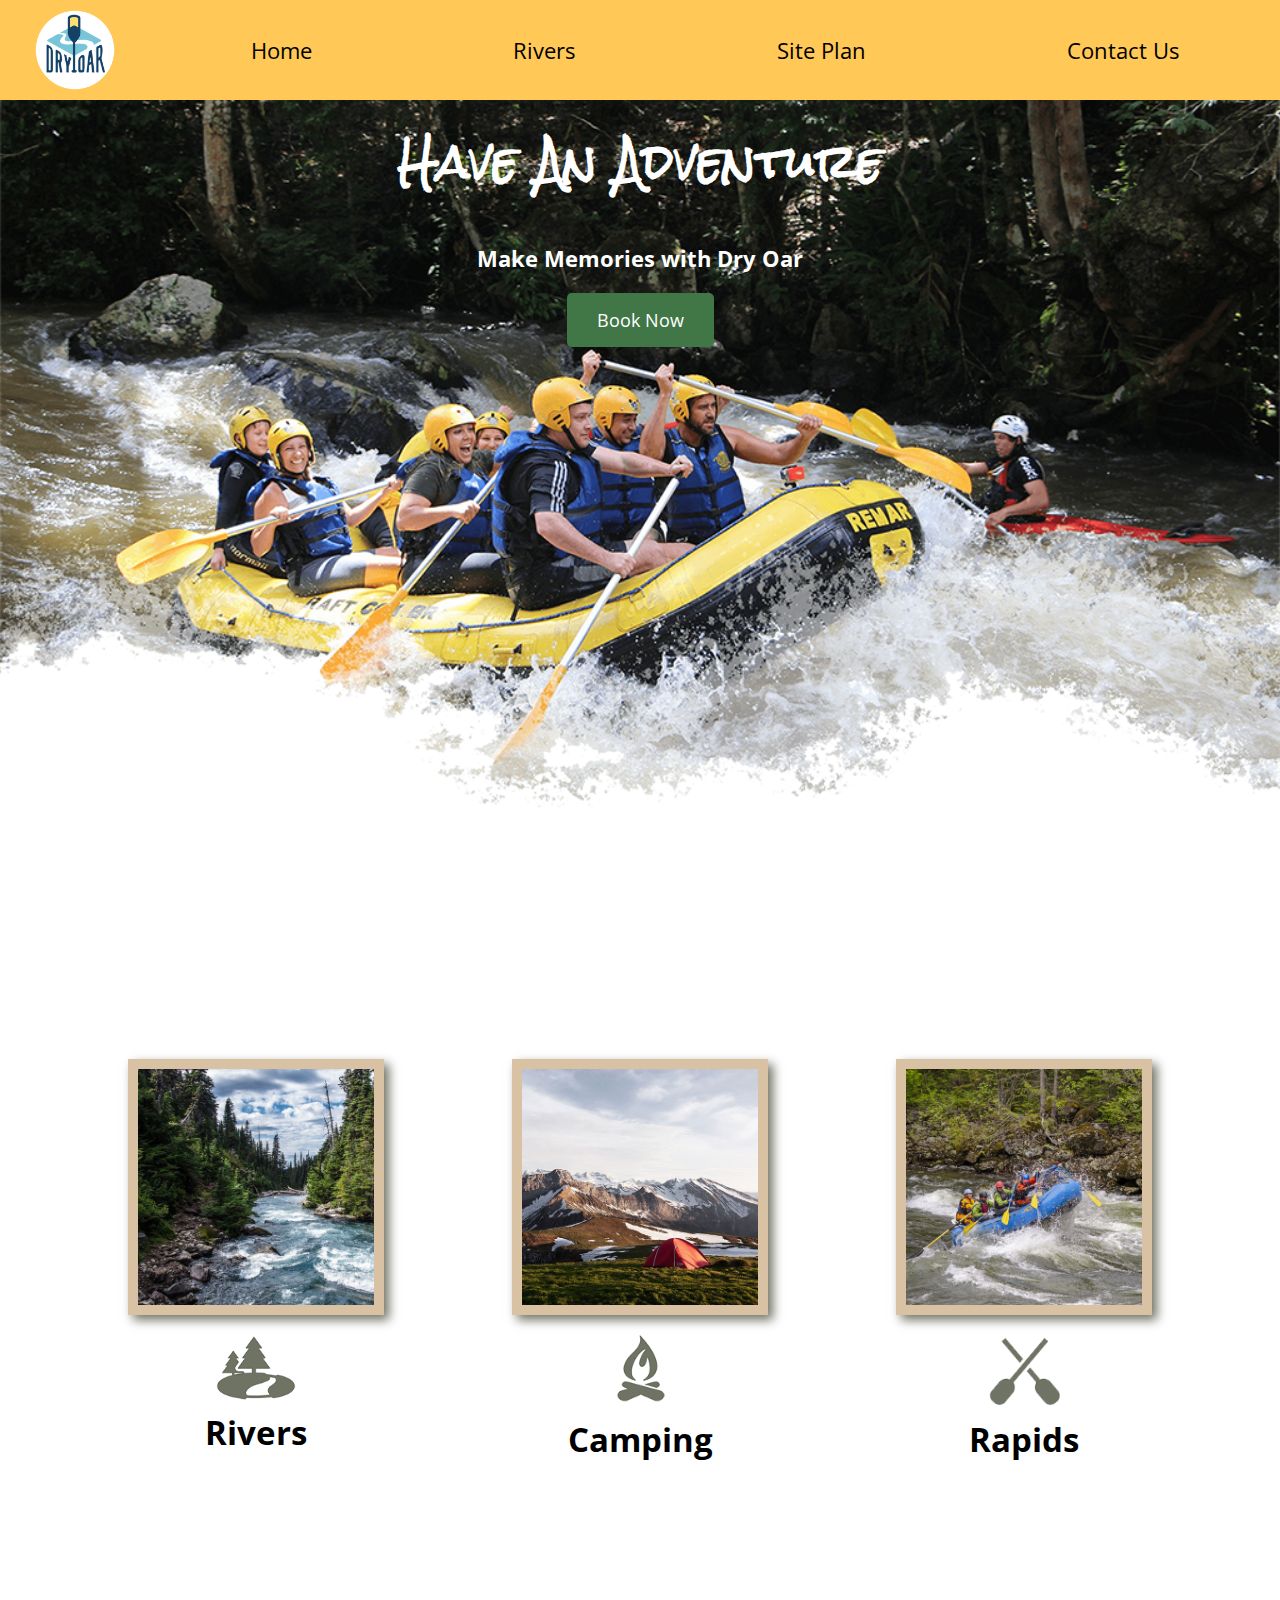
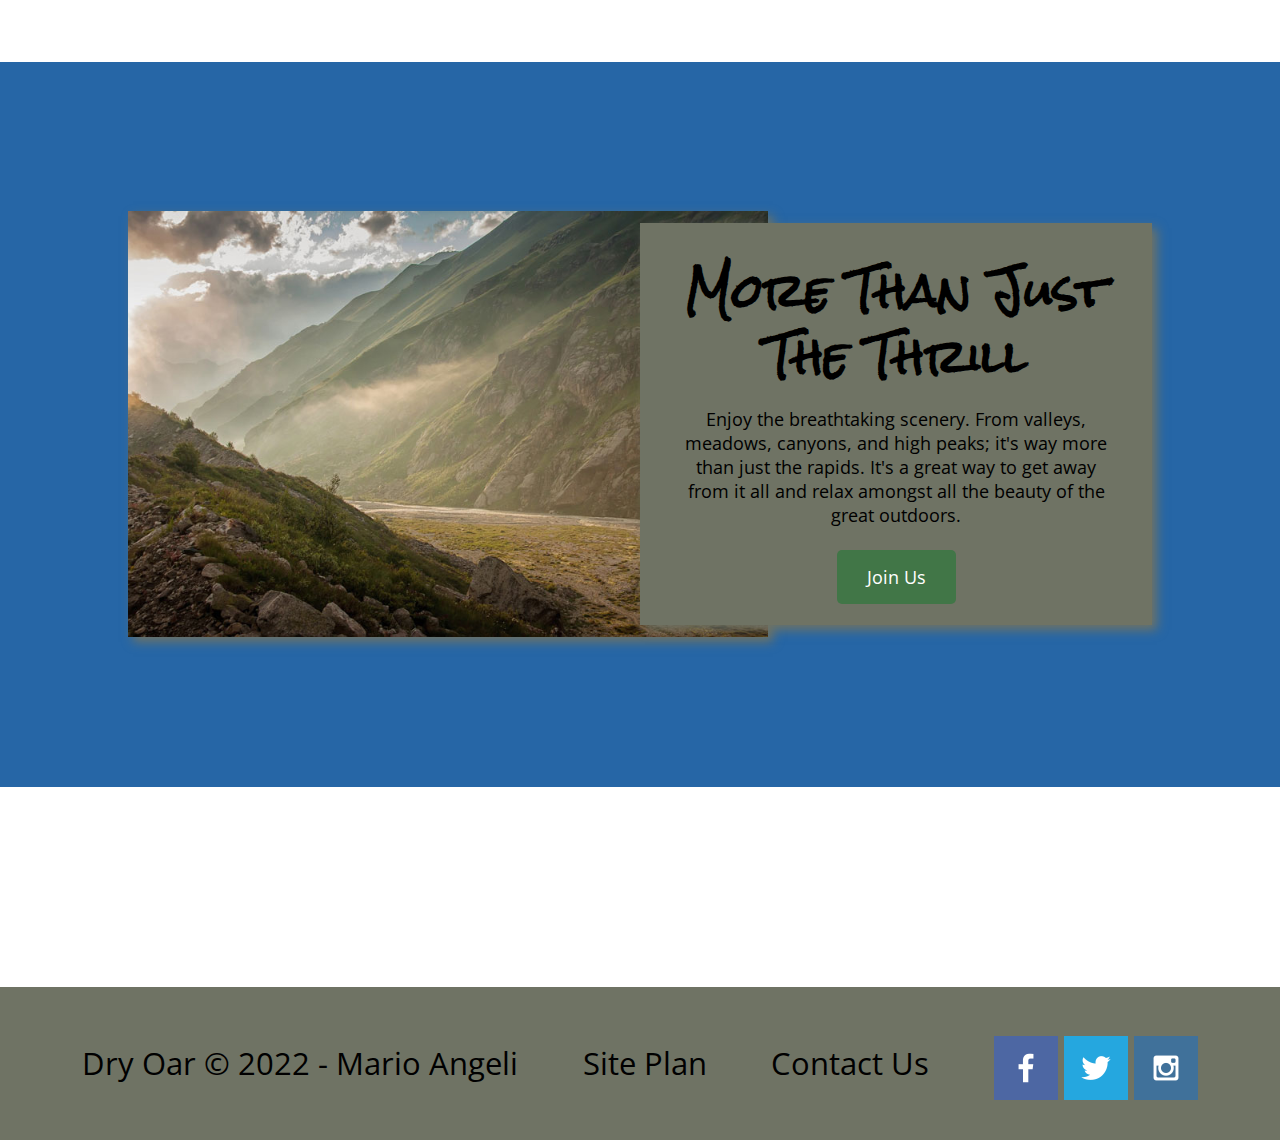
<file: wwr/index.html>
<!DOCTYPE html>
<html lang="en">
<head>
    <meta charset="UTF-8">
    <meta http-equiv="X-UA-Compatible" content="IE=edge">
    <meta name="viewport" content="width=device-width, initial-scale=1.0">
    <link rel="stylesheet" href="styles/style.css">
    <title>Whitewater Rafting Vacations | Dry Oar Boating | Home</title>
</head>
<body>
    <div id="content">
    <header>
        <a id="logo_link" href="index.html">
            <img class="logo" src="images/logo.png" alt="Dry Oar Logo">
        </a>
        <nav>
            <a href="index.html">Home</a>
            <a href="riverspage2.html">Rivers</a>
            <a href="site-plan-rafting.html">Site Plan</a>
            <a href="contactus.html">Contact Us</a>
        </nav>
    </header>
    <div id="hero">
        <div id="hero-box">
            <img id="hero-img" src="images/hero.png" alt="People enjoying rafting">
        </div> 
        <section id="hero-msg">
            <h1 class="home-title">Have An Adventure</h1>
            <h4>Make Memories with Dry Oar</h4>
            <div class="button-box">
                <a class="book" href="rates.html">Book Now</a>
            </div>
        </section>
    </div>
    <main class="home-grid">
        <section class="rivers-card">
            <img class="card-img" src="images/rivers.jpeg" alt="river in forest">
            <img class="icon" src="images/river_icon.png" alt="river icon">
            <h2>Rivers</h2>
        </section>
        <section class="camping-card">
            <img class="card-img" src="images/camping.jpeg" alt="tent in mountains">
            <img class="icon" src="images/fire_icon.png" alt="fire icon">
            <h2>Camping</h2>
        </section>
        <section class="rapids-card">
            <img class="card-img" src="images/rapids.jpeg" alt="rafting boat">
            <img class="icon" src="images/oars.png" alt="oars icon">
            <h2>Rapids</h2>
        </section>
        <div id="background"></div> 
        <img class="mountains" src="images/mountains.jpeg" alt="Misty mountains">
        <section class="msg">
            <h2>More Than Just The Thrill</h2>
            <p>Enjoy the breathtaking scenery. From valleys, meadows, canyons, and high peaks; it's way more than just the rapids. It's a great way to get away from it all and relax amongst all the beauty of the great outdoors. </p>
            <a class="join" href="rivers.html">Join Us</a>
        </section>

    </main>
        <footer>
            <p>Dry Oar &copy; 2022 - Mario Angeli</p>
            <p><a href="site-plan-rafting.html">Site Plan</a></p>
            <p><a href="contactus.html">Contact Us</a></p>
            <div class="social">
                <a href="https://facebook.com" target="_blank">
                    <img src="images/facebook.png" alt="fb icon">
                </a>
                <a href="https://twitter.com" target="_blank">
                    <img src="images/twitter.png" alt="twitter icon">
                </a>
                <a href="https://instagram.com" target="_blank">
                    <img src="images/instagram.png" alt="instagram icon">
                </a>
            </div>
        </footer>
    </div>
</body>
</html>
</file>
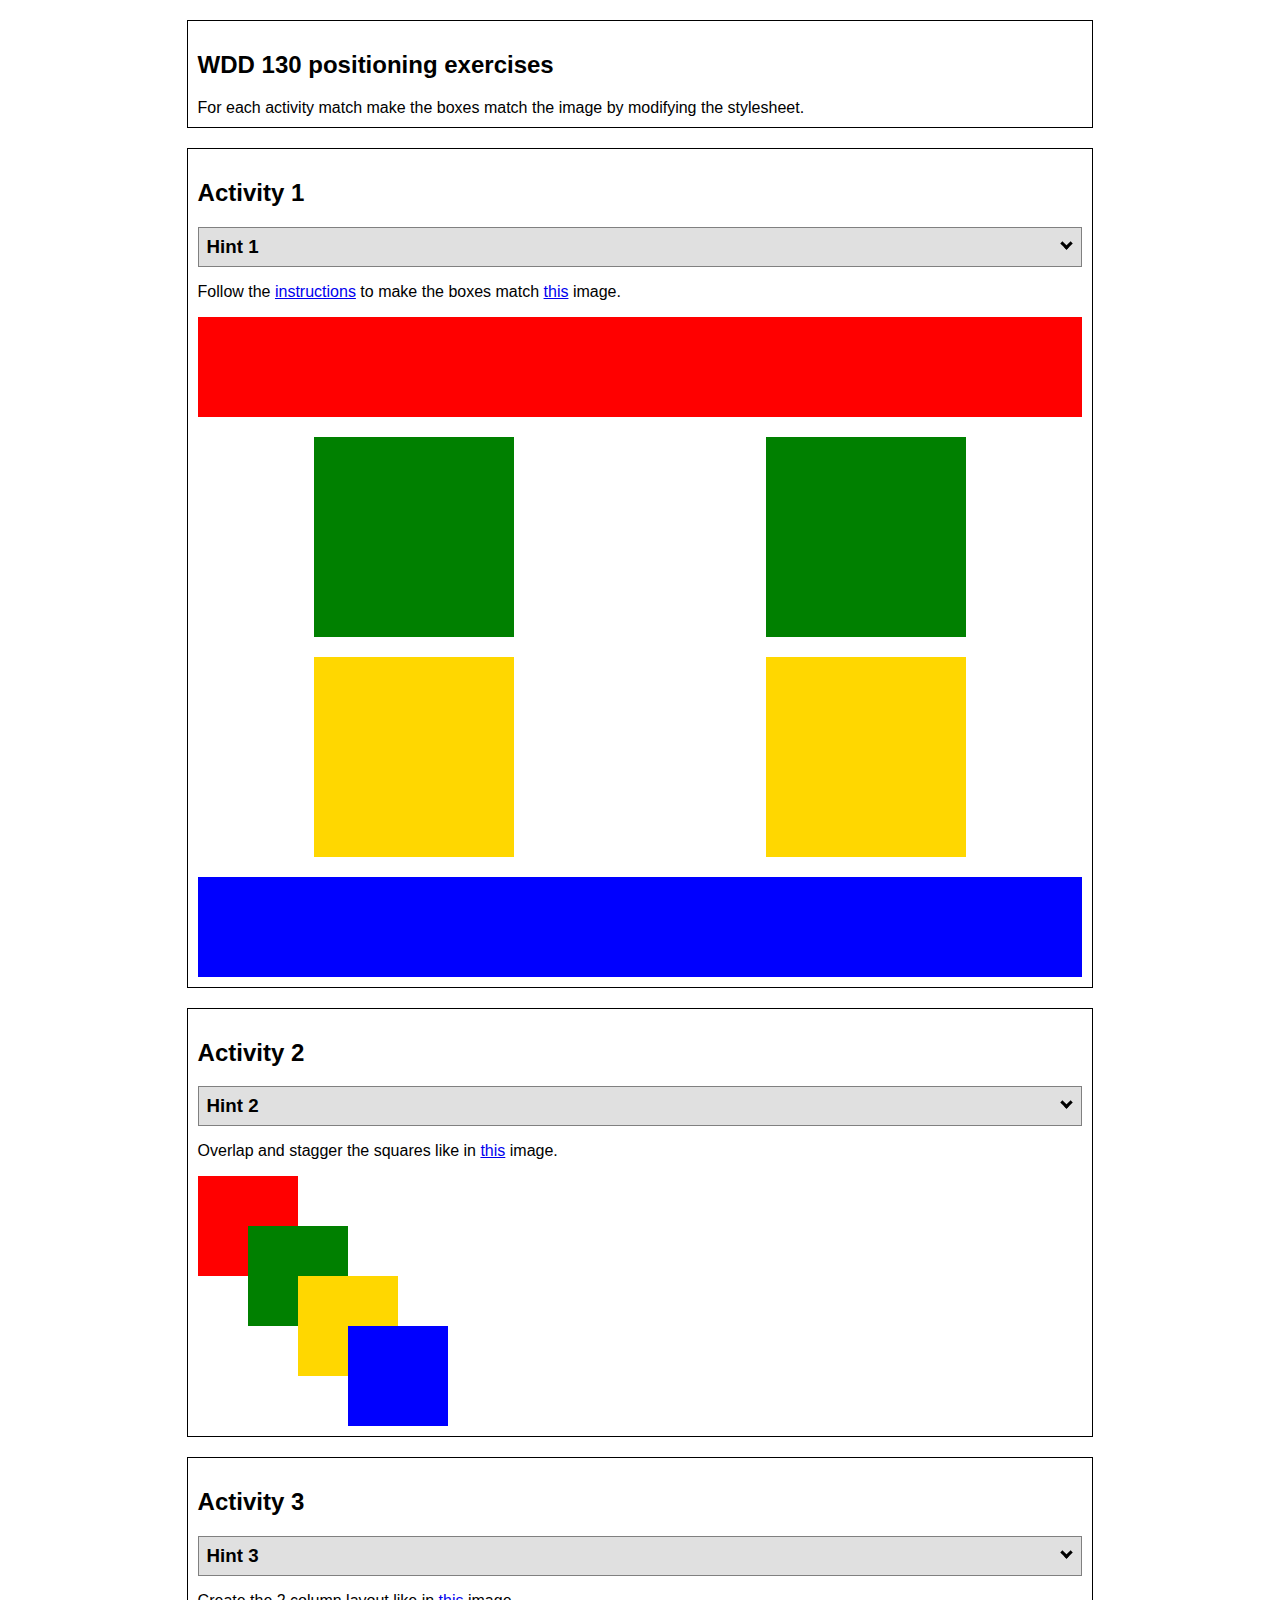
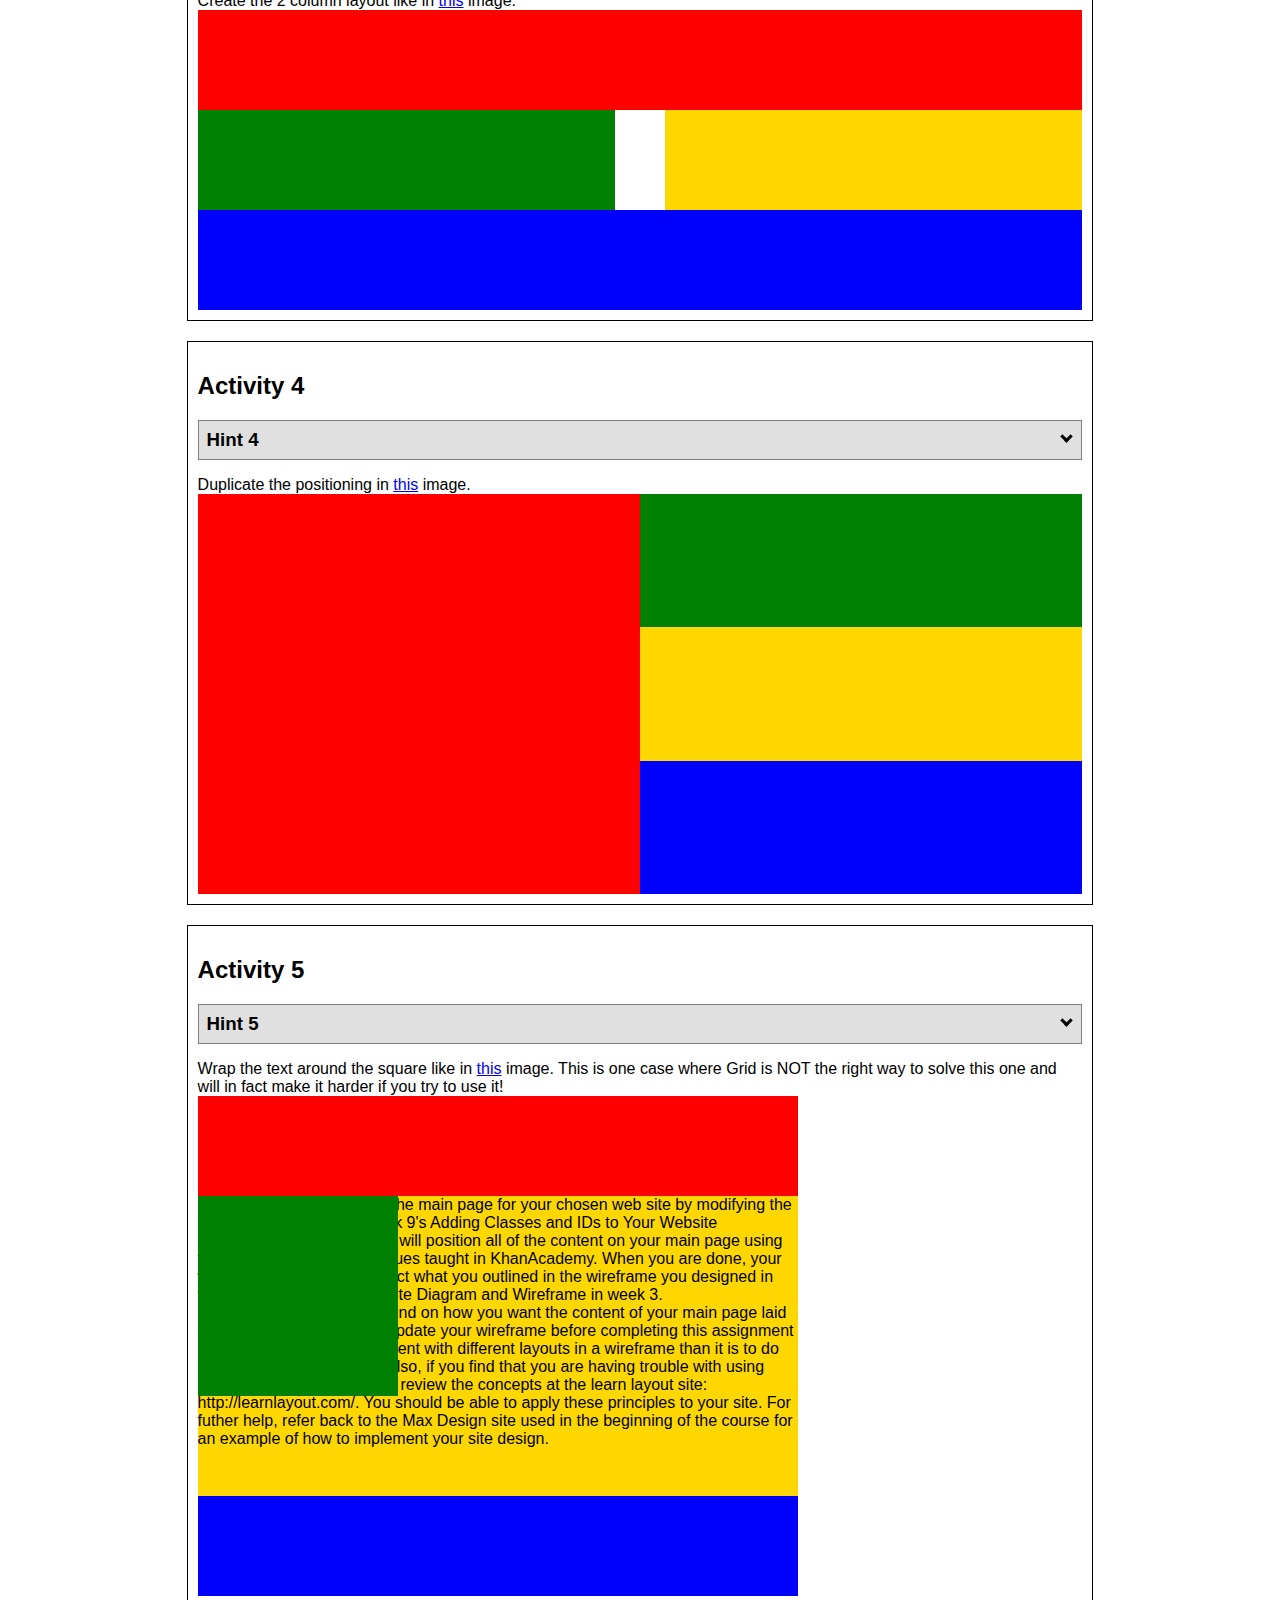
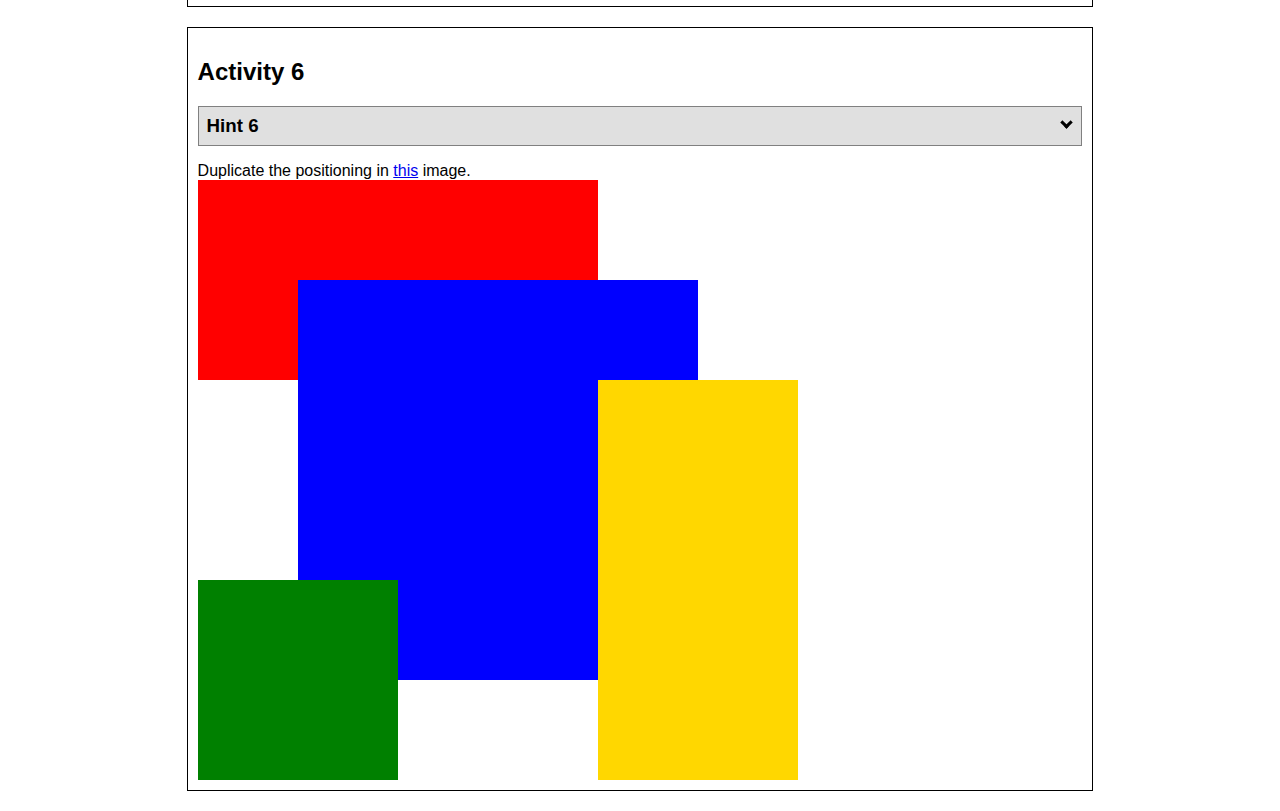
<file: positioning.html>
<!DOCTYPE html>
<html lang="en">
  <head>
    <!-- HTML - Name: positioning.html -->
    <title>Positioning Activity</title>
    <link rel="stylesheet" type="text/css" href="positionstyles.css" />
  </head>
  <body>
    <div class="activity">
      <h2>WDD 130 positioning exercises</h2>
      For each activity match make the boxes match the image by modifying the stylesheet.</div>
    <div class="activity">
      <h2>Activity 1</h2>
      <section class="hint"><input type="checkbox" ><i></i> <h3>Hint 1</h3><div><p>Check out the <a href="https://byui-wdd.github.io/wdd130/activities/w06-css-positioning.html" target="_blank">activity instructions</a> in Ilearn!</p></div></section>
      <p>Follow the <a href="https://byui-wdd.github.io/wdd130/activities/w06-css-positioning.html" target="_blank">instructions</a> to make the boxes match  <a href="https://byui-wdd.github.io/wdd130/images/example1.png" target="_blank">this</a> image.</p>
      <div class="content1" >
        <div class="red1" ></div>
        <div class="green1" ></div>
        <div class="green1" ></div>
        <div class="yellow1"></div>
        <div class="yellow1"></div>
        <div class="blue1"></div>
      </div>
    </div>
    <div class="activity">
      <h2>Activity 2</h2>
      <section class="hint"><input type="checkbox" > <h3>Hint 2</h3><i></i><div><p>Remember that the best way to shift elements around slightly on the page is with Margins.  You could also use Grid.  Either would work for this. If you choose margin, you can use a <em>negative</em> margin. (ie margin-top: -20px;)</p><h4>Properties used:</h4><ul><li>margin-top, margin-left</li><li>...or...</li><li>grid-template-columns: 50px 50px 50px 50px 50px </li></ul></div></section>
      <p>Overlap and stagger the squares like in <a href="https://byui-wdd.github.io/wdd130/images/example2.png" target="_blank">this</a> image.</p>
      <div class="content2" >
        <div class="red2" ></div>
        <div class="green2" ></div>
        <div class="yellow2"></div>
        <div class="blue2"></div>
      </div>
    </div>
    <div class="activity">
      <h2>Activity 3</h2>
      <section class="hint"><input type="checkbox" > <h3>Hint 3</h3><i></i><div><p>This one is going to be best solved with CSS Grid. Remember to make the boxes the right width first...then start moving them around. </p><h4>Properties used:</h4><ul><li>display:grid;</li><li>grid-template-columns:</li><li>grid-column-gap:</li>
        <li>grid-column:</li>  </ul></div></section>
      Create the 2 column layout like in <a href="https://byui-wdd.github.io/wdd130/images/example3.png" target="_blank">this</a>  image.
      <div class="content3" >
        <div class="red3" ></div>
        <div class="green3" ></div>
        <div class="yellow3"></div>
        <div class="blue3"></div>
      </div>
    </div>
    <div class="activity">
      <h2>Activity 4</h2>
      <section class="hint"><input type="checkbox" > <h3>Hint 4</h3><i></i><div><p>For the others we have been primarily concerned with width. For this one you will need to adjust height as well. </p><h4>Properties used:</h4><ul><li>display:grid;</li><li>grid-template-columns:</li><li>grid-row:</li></ul></div></section>
      Duplicate the positioning in <a href="https://byui-wdd.github.io/wdd130/images/example4.png" target="_blank">this</a> image. 
      <div class="content4" >
        <div class="red4" ></div>
        <div class="green4" ></div>
        <div class="yellow4"></div>
        <div class="blue4"></div>
      </div>
    </div>

    <div class="activity">
      <h2>Activity 5</h2>
      <section class="hint"><input type="checkbox" > <h3>Hint 5</h3><i></i><div><p>Grid is <strong>not</strong> the right way to do this.  In fact there is only one way to really do that...and that is with float. Remember that we float the thing we want the text to wrap around.  Also remember to start by making all the shapes the right size and shape.</p><h4>Properties used:</h4><ul><li>float: left;</li></ul></div></section>
      Wrap the text around the square like in <a href="https://byui-wdd.github.io/wdd130/images/example5.png" target="_blank">this</a> image. This is one case where Grid is NOT the right way to solve this one and will in fact make it harder if you try to use it!
      <div class="content5" >
        <div class="red5" ></div>
        <div class="green5" ></div>
        <div class="yellow5">Step 01: Continue creating the main page for your chosen web site by modifying the CSS file you created in week 9's Adding Classes and IDs to Your Website assignment. This week, you will position all of the content on your main page using the CSS positioning techniques taught in KhanAcademy. When you are done, your webpage layout should reflect what you outlined in the wireframe you designed in the assignment Your Own Site Diagram and Wireframe in week 3. <br />
          If you have changed your mind on how you want the content of your main page laid out, take an opportunity to update your wireframe before completing this assignment (it is much easier to experiment with different layouts in a wireframe than it is to do so by modifying the CSS). Also, if you find that you are having trouble with using CSS positioning, feel free to review the concepts at the learn layout site: http://learnlayout.com/. You should be able to apply these principles to your site. For futher help, refer back to the Max Design site used in the beginning of the course for an example of how to implement your site design.</div>
        <div class="blue5"></div>
      </div>
    </div>
    <div class="activity">
      <h2>Activity 6</h2>
      <section class="hint"><input type="checkbox" > <h3>Hint 6</h3><i></i><div><p>This one is all about visualizing the grid behind the layout. If you are having a hard time doing that first: all the sizes are even multiples of 100, and second here is another example with the lines drawn: <a href="https://byui-wdd.github.io/wdd130/images/example6-hint.png" target="_blank">example 6 with lines</a>. For this one you will find it easiest if you use px for the column width. You can also use <kbd>z-index</kbd> to control the element layering.    </p><h4>Properties used:</h4><ul><li>display:grid;</li><li>grid-template-columns:</li><li>grid-column:</li><li>grid-row:</li><li><a href="https://www.w3schools.com/cssref/pr_pos_z-index.asp" target="_blank">z-index:</a></li></ul></div></section>
      Duplicate the positioning in <a href="https://byui-wdd.github.io/wdd130/images/example6.png" target="_blank">this</a> image.
      <div class="content6" >
        <div class="red6" ></div>
        <div class="green6" ></div>
        <div class="yellow6"></div>
        <div class="blue6"></div>
      </div>
    </div>
  </body>
</html>
</file>
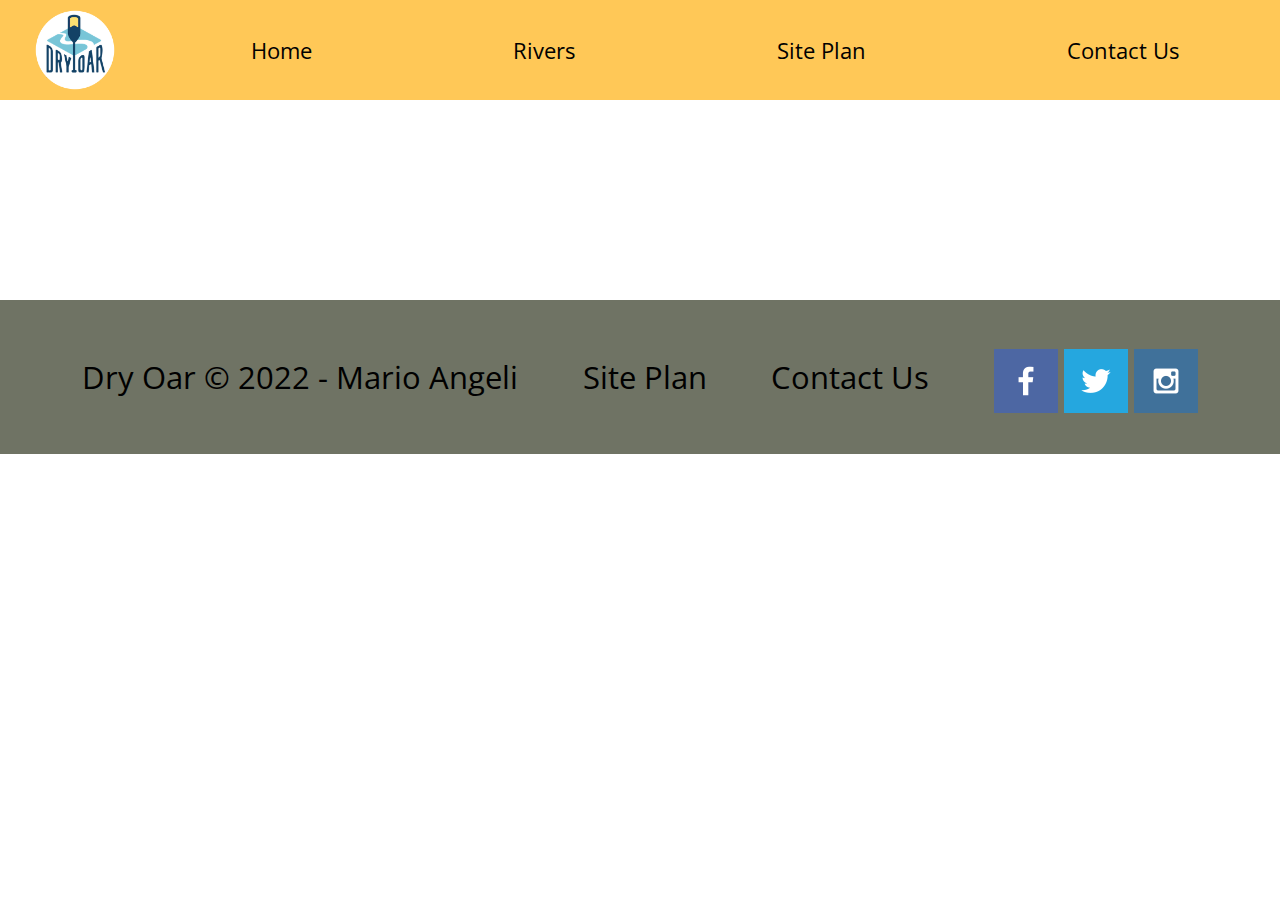
<file: wwr/contactus.html>
<!DOCTYPE html>
<html lang="en">
<head>
    <meta charset="UTF-8">
    <meta http-equiv="X-UA-Compatible" content="IE=edge">
    <meta name="viewport" content="width=device-width, initial-scale=1.0">
    <link rel="stylesheet" href="styles/style.css">
    <title>Contact us | Dry Oar Boating | Contact us</title>
</head>
<body>
    <div id="content">
        <header>
            <a id="logo_link" href="index.html">
                <img class="logo" src="images/logo.png" alt="Dry Oar Logo">
            </a>
            <nav>
                <a href="index.html">Home</a>
                <a href="riverspage2.html">Rivers</a>
                <a href="site-plan-rafting.html">Site Plan</a>
                <a href="contactus.html">Contact Us</a>
            </nav>
        </header>
        <main>
            <div id="feedback">
            <form action="/my-handling-form-page" method="post">
                <ul>
                  <li>
                    <label for="name">Name:</label>
                    <input type="text" id="name" name="user_name" />
                  </li>
                  <li>
                    <label for="mail">E-mail:</label>
                    <input type="email" id="mail" name="user_email" />
                  </li>
                  <li>
                    <label for="msg">Message:</label>
                    <textarea id="msg" name="user_message"></textarea>
                  </li>
                  <li class="button">
                    <button type="submit">Send your message</button>
                  </li>
                </ul>
            </form>
            </div>
        </main>
        <footer>
            <p>Dry Oar &copy; 2022 - Mario Angeli</p>
            <p><a href="site-plan-rafting.html">Site Plan</a></p>
            <p><a href="contactus.html">Contact Us</a></p>
            <div class="social">
                <a href="https://facebook.com" target="_blank">
                    <img src="images/facebook.png" alt="fb icon">
                </a>
                <a href="https://twitter.com" target="_blank">
                    <img src="images/twitter.png" alt="twitter icon">
                </a>
                <a href="https://instagram.com" target="_blank">
                    <img src="images/instagram.png" alt="instagram icon">
                </a>
            </div>
        </footer>
    </div>

    <script>
        // get the feedback div element so we can do something with it.
        const feedbackElement = document.getElementById('feedback');
        // get the form so we can read what was entered in it.
        const formElement = document.forms[0];
        // add a 'listener' to wait for a submission of our form. When that happens run the code below.
        formElement.addEventListener('submit', function(e) {
            // stop the form from doing the default action.
            e.preventDefault();
            // set the contents of our feedback element to a message letting the user know the form was submitted successfully. Notice that we pull the name that was entered in the form to personalize the message!
            feedbackElement.innerHTML = 'Hello '+ formElement.user_name.value +'! Thank you for your message. We will get back with you as soon as possible!';
            // make the feedback element visible.
            feedbackElement.style.display = "block";
            // add a class to move everything down so our message doesn't cover it.
            document.body.classList.toggle('moveDown');
        });
    </script>
</body>
</html>
</file>
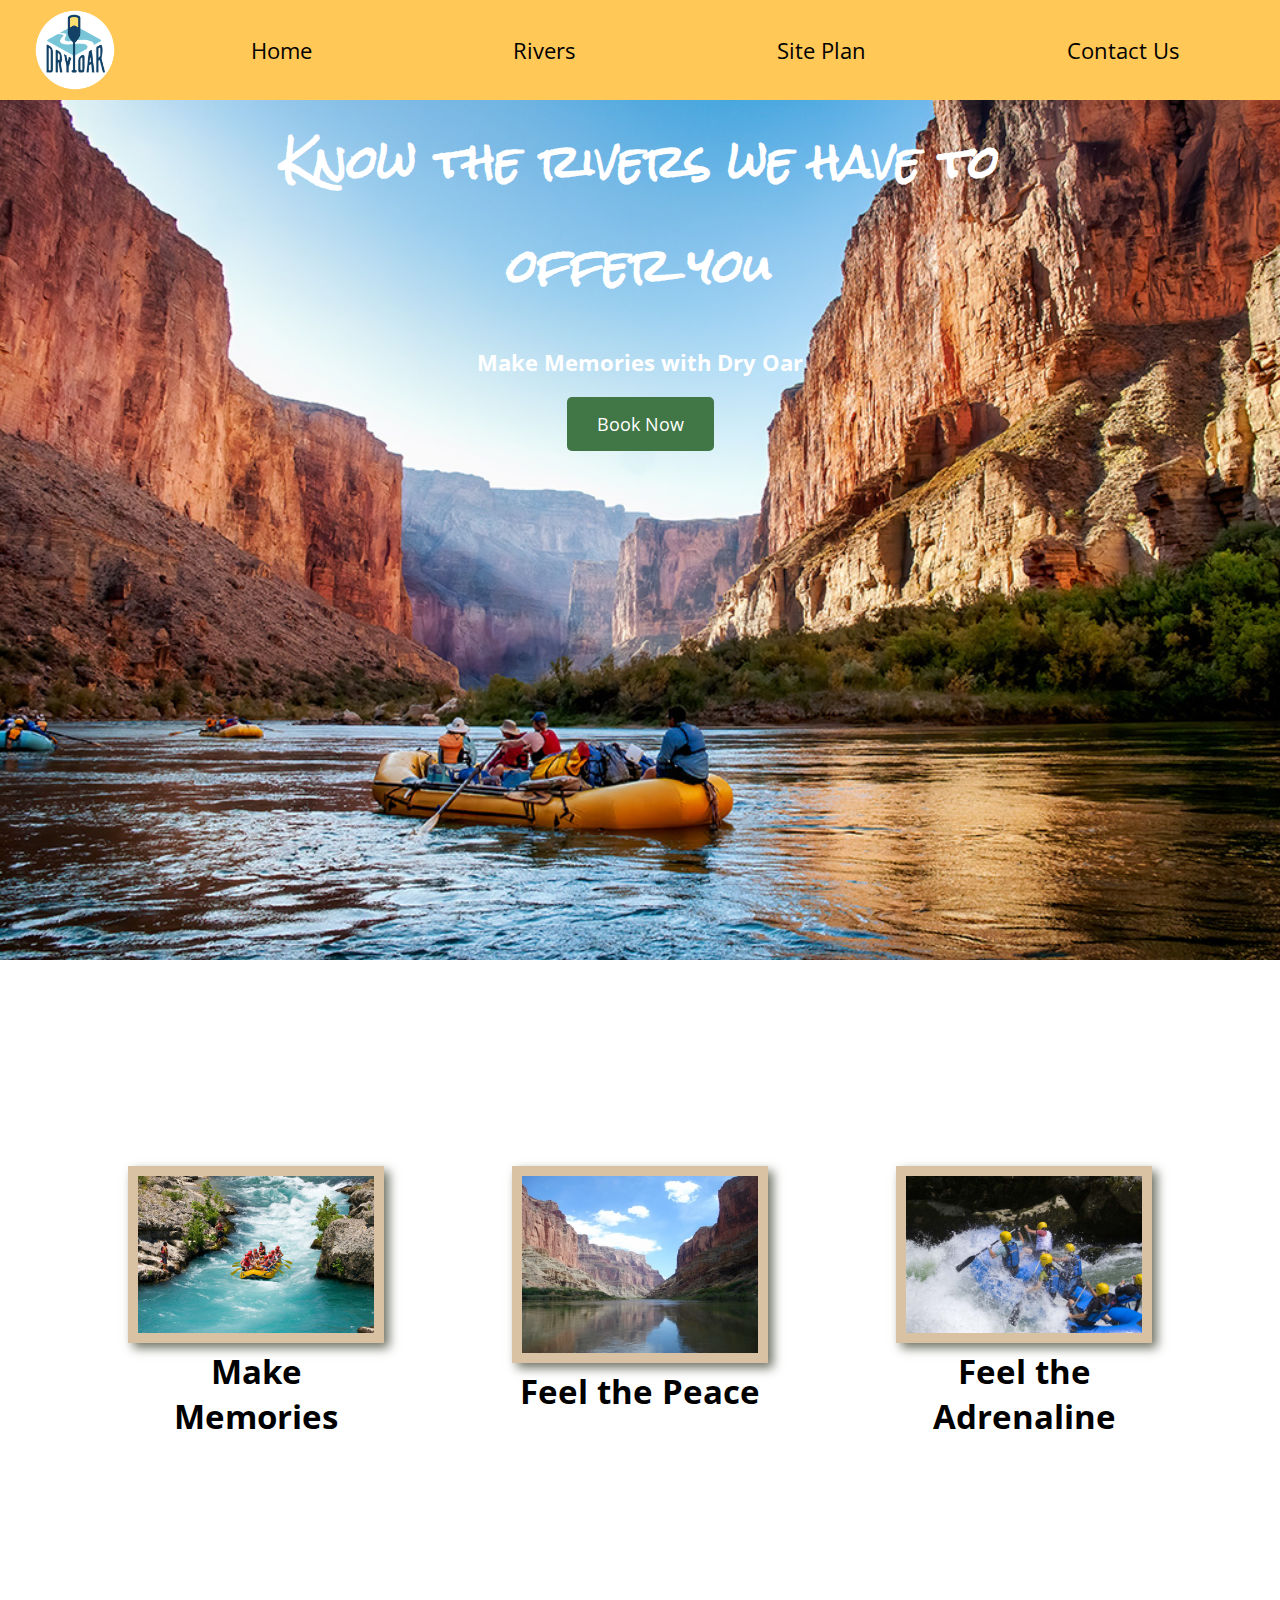
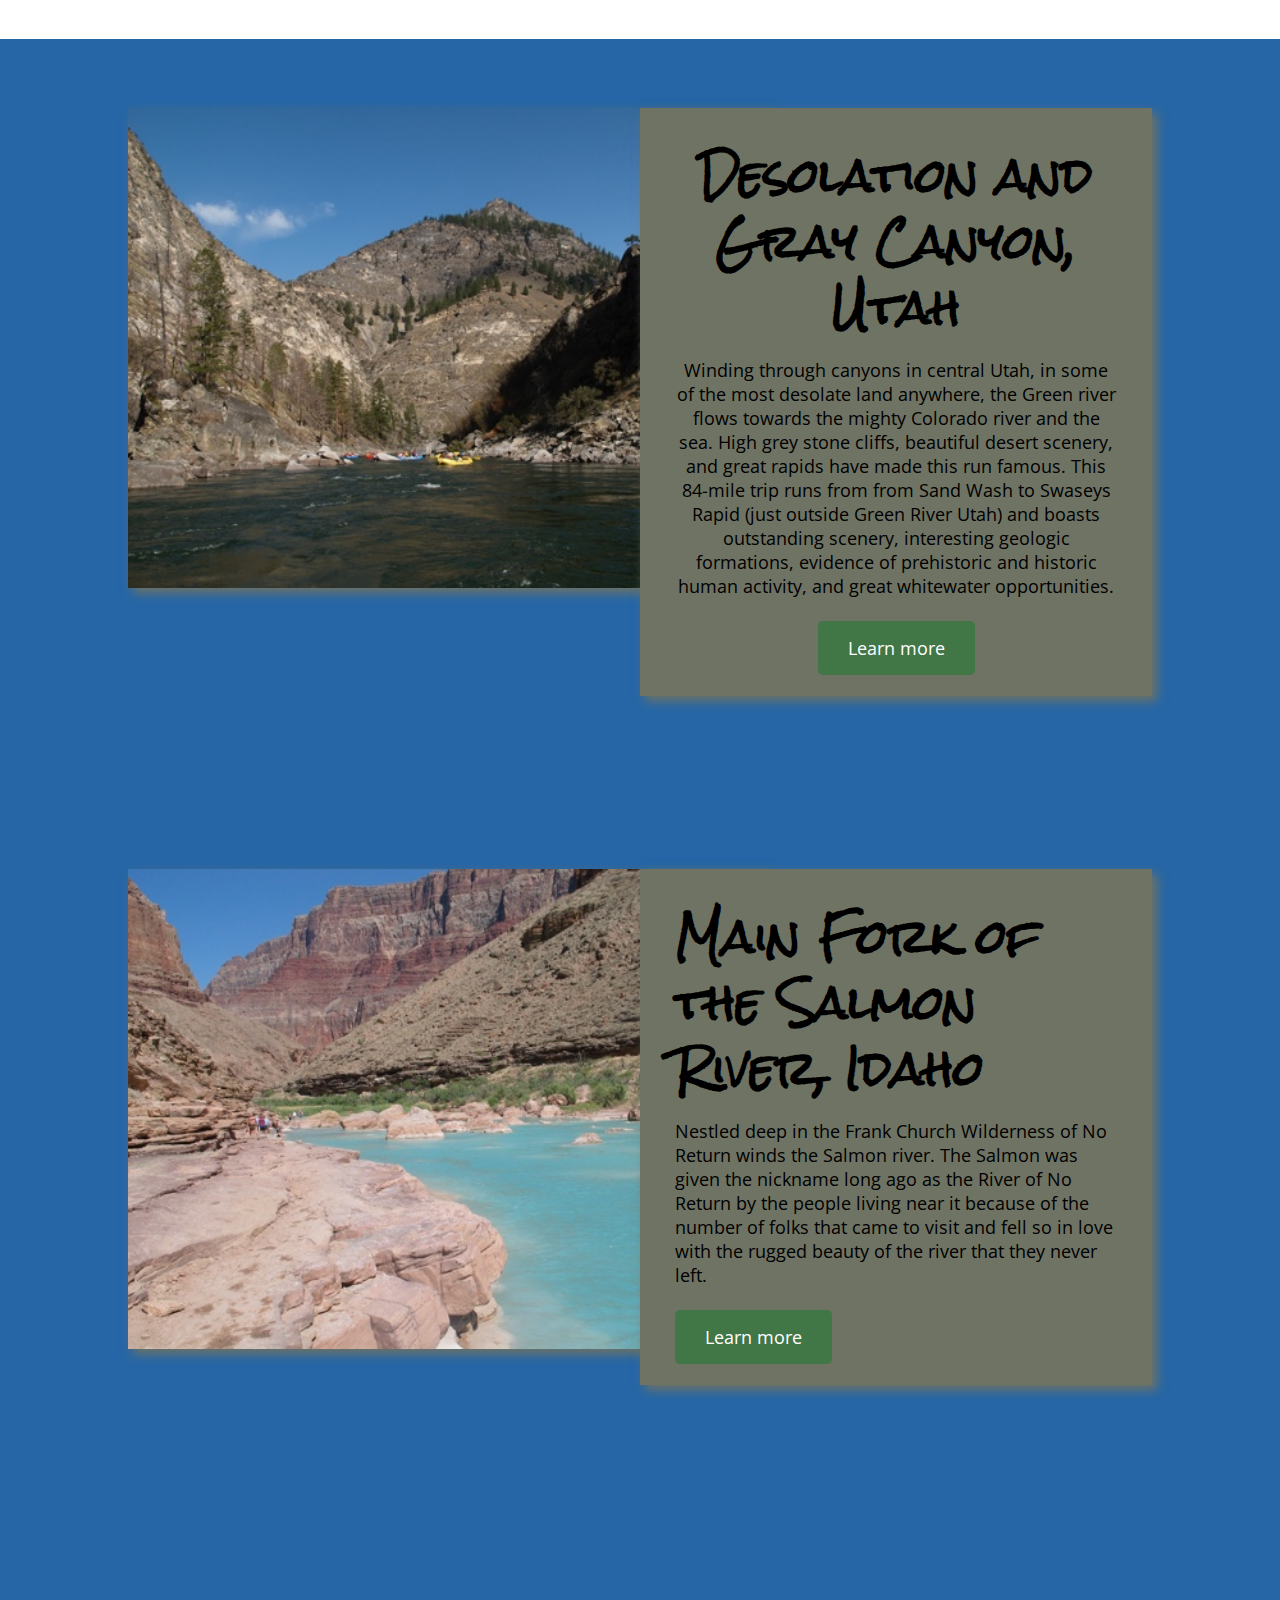
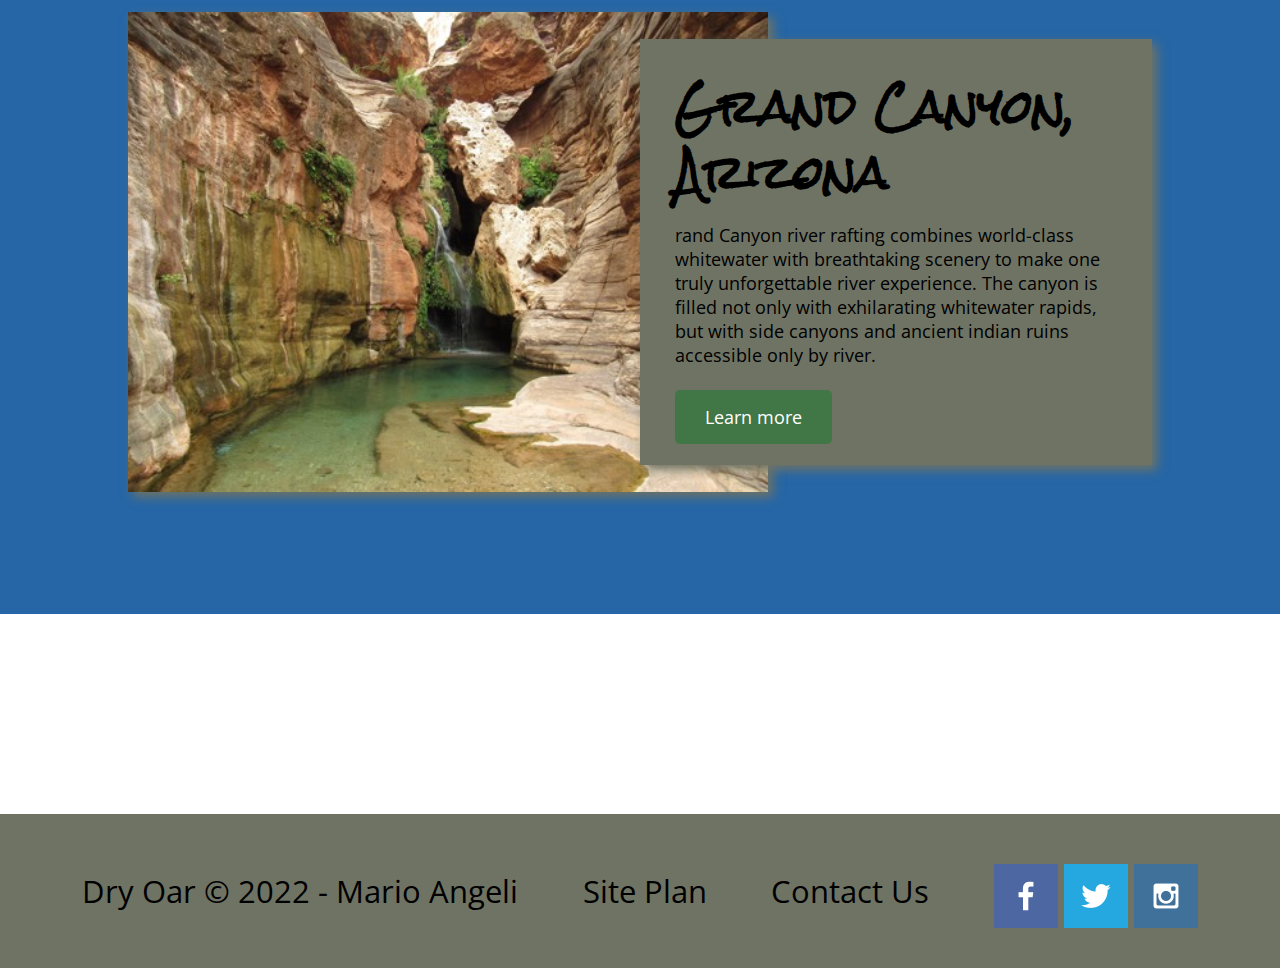
<file: wwr/riverspage2.html>
<!DOCTYPE html>
<html lang="en">
<head>
    <meta charset="UTF-8">
    <meta http-equiv="X-UA-Compatible" content="IE=edge">
    <meta name="viewport" content="width=device-width, initial-scale=1.0">
    <link rel="stylesheet" href="styles/style.css">
    <title>Rivers | Dry Oar Boating | Page 2</title>
    <!-- This is the esqueleton for page 2 -->
</head>
<body>
    <!-- Do not touch the header -->
    <div id="content">
    <header>
        <a id="logo_link" href="index.html">
            <img class="logo" src="images/logo.png" alt="Dry Oar Logo">
        </a>
        <nav>
            <a href="index.html">Home</a>
            <a href="riverspage2.html">Rivers</a>
            <a href="site-plan-rafting.html">Site Plan</a>
            <a href="contactus.html">Contact Us</a>
        </nav>
    </header>
    <div id="hero">
        <div id="hero-box">
            <img id="hero-img" src="images/hero_page2.jpeg" alt="People at river">
        </div> 
        <section id="hero-msg">
            <h1 class="home-title">Know the rivers we have to offer you</h1>
            <h4>Make Memories with Dry Oar</h4>
            <div class="button-box">
                <a class="book" href="rates.html">Book Now</a>
            </div>
        </section>
    </div>
    <main class="home-grid">
        <section class="rivers-card">
            <img class="card-img" src="images/make_memories.jpeg" alt="Family in river">
            <h2>Make Memories</h2>
        </section>
        <section class="camping-card">
            <img class="card-img" src="images/feel_the_peace.jpeg" alt="River in peace">
            <h2>Feel the Peace</h2>
        </section>
        <section class="rapids-card">
            <img class="card-img" src="images/feel_the_adrenaline.jpeg" alt="River rush">
            <h2>Feel the Adrenaline</h2>
        </section>
        <div id="background"></div> 
        <img class="mountains" src="images/gray_river.jpeg" alt="Gray Canyon River">
        <section class="msg">
            <h2>Desolation and Gray Canyon, Utah</h2>
            <p>Winding through canyons in central Utah, in some of the most desolate land anywhere, the Green river flows towards the mighty Colorado river and the sea. High grey stone cliffs, beautiful desert scenery, and great rapids have made this run famous. This 84-mile trip runs from from Sand Wash to Swaseys Rapid (just outside Green River Utah) and boasts outstanding scenery, interesting geologic formations, evidence of prehistoric and historic human activity, and great whitewater opportunities. </p>
            <a class="join" href="gray.html">Learn more</a>
        </section>

    </main>

    <div class="home-grid">
        <div id="background"></div> 
        <img class="mountains" src="images/idaho_river.jpeg" alt="Idaho River">
        <section class="msg">
            <h2>Main Fork of the Salmon River, Idaho</h2>
            <p>Nestled deep in the Frank Church Wilderness of No Return winds the Salmon river. The Salmon was given the nickname long ago as the River of No Return by the people living near it because of the number of folks that came to visit and fell so in love with the rugged beauty of the river that they never left. </p>
            <a class="join" href="salmon.html">Learn more</a>
        </section>
    </div>
    <div class="home-grid">
        <div id="background"></div> 
        <img class="mountains" src="images/grand_river.jpeg" alt="Grand Canyon river">
        <section class="msg">
            <h2>Grand Canyon, Arizona</h2>
            <p>rand Canyon river rafting combines world-class whitewater with breathtaking scenery to make one truly unforgettable river experience. The canyon is filled not only with exhilarating whitewater rapids, but with side canyons and ancient indian ruins accessible only by river. </p>
            <a class="join" href="grand.html">Learn more</a>
        </section>
    </div>




        <!-- Do not touch the footer -->
        <footer>
            <p>Dry Oar &copy; 2022 - Mario Angeli</p>
            <p><a href="site-plan-rafting.html">Site Plan</a></p>
            <p><a href="contactus.html">Contact Us</a></p>
            <div class="social">
                <a href="https://facebook.com" target="_blank">
                    <img src="images/facebook.png" alt="fb icon">
                </a>
                <a href="https://twitter.com" target="_blank">
                    <img src="images/twitter.png" alt="twitter icon">
                </a>
                <a href="https://instagram.com" target="_blank">
                    <img src="images/instagram.png" alt="instagram icon">
                </a>
            </div>
        </footer>
    </div>
</body>
</html>
</file>
<file: wwr/styles/style.css>
@import url('https://fonts.googleapis.com/css2?family=Open+Sans&family=Roboto&family=Rock+Salt&display=swap');


.home-title, .msg h2{
    font-family: "Rock Salt", "Open Sans";
    font-size: 2em;
}
#content {
    max-width: 1600px;
    margin: 0 auto;
}
nav a, #hero-msg h1, #hero-msg h4, .button-box, main section{
    text-align: center
}
#background{
    height: 725px;
    background-color:#2666a6 ;
}
body {
    background-color: white;
    font-size: 22px;
    font-family: "Open Sans", Helvetica, sans-serif;
    margin: 0;
    padding: 0;
}
header {
    background-color:#ffc857;
    display: grid;
    grid-template-columns: 150px auto;
}
nav {
    display: flex;
    justify-content: space-around;
}
#hero {
    display: grid;
    grid-template-columns: 1fr 3fr 1fr;
    margin-top: -100px;
}
#hero-box {
    grid-column: 1/4;
    grid-row: 1/3;
    z-index: -1;
}
#hero-msg{
    grid-column: 2/3;
    grid-row: 1/2;
    margin-top: 100px;
}
#hero-msg h4 {
    color: white;
}
#hero-img{
    width: 100%;
}
.home-grid{
    display: grid;
    grid-template-columns: repeat(10,1fr);
}
.card-img, .mountains {
    width: 100%;
}
.rivers-card{
    grid-column: 2/4;
    grid-row: 2/3;
}
.camping-card{
    grid-column: 5/7;
    grid-row: 2/3;
}
.rapids-card{
    grid-column: 8/10;
    grid-row: 2/3;
}
#background{
    grid-column: 1/11;
    grid-row: 4/9;
}
.mountains{
    grid-column: 2/7;
    grid-row: 5/8;
}
.msg{
    grid-column: 6/10;
    grid-row: 6/7;
}

nav a:hover {
    background-color: #2666a6;
    color: white;
}
.book, .join{
    background-color:#417647;
    color: white;
    text-decoration: none;
    font-size: 18px;
    padding: 15px 30px;
    margin-top: 50px;
    border-radius: 5px;
}
.book:hover, .join:hover{
    background-color: #ffc857;
    color: black;
}
.msg{
    background-color:#2666a6;
    color: white;
    padding: 35px;
}
footer{
    background-color: #ffc857;
    color: black;
    padding: 25px 50px;
    margin-top: 200px;
}
nav a{
    color: black;
    text-decoration: none;
}
.home-title{
    color: white;
    margin-top: 10px;
}
h4{
    color: black;
}
.msg h2{
    color: black;
    line-height: 1.5em;
}
.msg p{
    color: black;
    font-size: .8em;
    padding-bottom: 15px;
}
footer a{
    color: black;
    text-decoration: none;
}
footer p{
    font-size: 1.4em;
}
footer a:hover{
    color: white;
}
footer p a:hover{
    text-decoration: underline;
}
.icon, .logo {
    width: 80px;
}
h2 {
    margin: 0;
}
#logo_link{
    padding-top: 5px;
    justify-self: center;
    align-self: center;
}
nav a{
    padding: 35px;
}
.icon{
    padding-top: 10px;
}
footer .social img{
    padding-top: 15px;
}
footer {
    background-color: #6f7364;
    padding: 25px 50px;
    margin-top: 200px; 
    display: flex;
    justify-content: space-around;
    align-items: center;
}


.rivers-card, .camping-card, .rapids-card{
    margin: 200px 0;
}
.card-img{
    border: 10px solid black;
}
main section img{
    box-sizing: border-box;
}


.card-img {
    border: 10px solid #d9c2a3;
    transition: transform .5s;
    box-shadow: 5px 5px 10px #6f7364;
}
.card-img:hover {
    opacity: .6;
    transform: scale(1.1);
}

.msg {
    background-color: #6f7364;
    padding: 35px;
    grid-column: 6/10;
    grid-row: 6/7;
    box-shadow: 5px 5px 10px #6f7364;
}
.mountains {
    width: 100%;
    grid-column: 2/7;
    grid-row: 5/8;
    box-shadow: 5px 5px 10px #6f7364;
}

#feedback {
    background-color: antiquewhite;
    position: absolute;
    top: 0;
    left: 0;
    right: 0;
    padding: .5em;
    /* make this element invisible until we are ready for it */
    display: none;      
}
.moveDown {
    margin-top: 3em;
}


@media screen and (max-width: 900px) {
    #hero, .home-grid {
        display: block;
        height: auto;
    }
    nav, footer {
        flex-direction: column;
    }
    nav a {
        display: block;
        padding: 15px;
    }
    #hero {
        margin-top: 0;
    }
    #hero-msg {
        margin-top: 0;
    }
    #hero-msg h4 {
        display: none;
    }
    .home-title {
        font-size: 25px;
        color: #6f7364;
    }
    .rivers-card, .camping-card, .rapids-card { 
        margin: 50px auto;
        width: 60%;
    }
    #background {
        display: none;
    }
    .mountains, .msg {
        width: 80%;
        display: block;
        margin: 0 auto;
    }
    footer {
        margin-top: 25px;
    }
}
</file>
<file: positionstyles.css>
/* CSS - Name: "positionstyles.css" */
/* Activity 1 styles */
.content1 {
  /* This is the parent of the activity 1 boxes. */
  display: grid;
  grid-template-columns: 1fr 1fr;
  justify-items: center;
  grid-gap: 20px;

}
.red1 { 
  width: 100%; 
  height: 100px; 
  background-color: red;
  grid-column: 1/3;

} 
.green1 {
  width: 200px; 
  height: 200px; 
  background-color: green; 

} 
.yellow1 {
  width: 200px; 
  height: 200px; 
  background-color: gold; 
} 
.blue1 {
  width: 100%; 
  height: 100px; 
  background-color: blue;
  grid-column: 1/3;
} 
/* Activity 2 styles */ 
.content2 {
  /* This is the parent of the activity 2 boxes. */
  display: grid;
  grid-template-columns: 50px 50px 50px 50px 50px;
  grid-template-rows: 50px 50px 50px 50px 50px;
}
.red2 {
  width: 100%; 
  height: 100%; 
  background-color: red;
  grid-column: 1/3;
  grid-row: 1/3; 
} 
.green2 { 
  width: 100px; 
  height: 100px; 
  background-color: green;
  grid-column: 2/4;
  grid-row: 2/4; 
} 
.yellow2 {
  width: 100px; 
  height: 100px; 
  background-color: gold;
  grid-column: 3/5;
  grid-row: 3/5; 
} 
.blue2 {
  width: 100px; 
  height: 100px; 
  background-color: blue;
  grid-column: 4/6;
  grid-row: 4/6; 
} 
/* Activity 3 styles */ 
.content3 {
  /* This is the parent of the activity 3 boxes. */
  display: grid;
  grid-template-columns: 1fr 50px 1fr;
  grid-template-rows: 1fr 1fr 1fr;
  justify-items: center;
}
.red3 {
  width: 100%; 
  height: 100%; 
  background-color: red;
  grid-column: 1/4;
} 
.green3 {
  width: 100%; 
  height: 100px; 
  background-color: green;
} 
.yellow3 {
  width: 100%; 
  height: 100px; 
  background-color: gold;
  grid-column: 3/4;
} 
.blue3 {
  width: 100%;
  height: 100%; 
  background-color: blue;
  grid-column: 1/4;
} 
/* Activity 4 styles */ 
.content4 {
  /* This is the parent of the activity 4 boxes. */
  display: grid;
  grid-template-columns: 1fr 1fr;
  grid-template-rows: 1fr 1fr 1fr;
  height: 400px;
}
.red4 {
  width: 100%; 
  height: 100%; 
  background-color: red;
  grid-row: 1/4; 
} 
.green4 {
  width: 100%; 
  height: 100%; 
  background-color: green; 
} 
.yellow4 {
  width: 100%; 
  height: 100%; 
  background-color: gold; 
} 
.blue4 {
  width: 100%; 
  height: 100%; 
  background-color: blue; 
} 
/* Activity 5 styles */ 
.content5 {
  /* This is the parent of the activity 5 boxes. */
  display: grid;
  grid-template-columns: 100px 100px 100px 100px 100px;
  grid-template-rows: 100px 100px 100px 100px 100px 100px;
  height: 500px;
  width: 600px;
}
.red5 { 
  width: 600px; 
  height: 100px; 
  background-color: red; 
} 
.green5 { 
  width: 200px; 
  height: 200px; 
  background-color: green;
  grid-column: 1/3;
  grid-row: 2/4;
  z-index: 1;
  float:left;

} 
.yellow5 {
  width: 600px; 
  height: 300px; 
  background-color: gold;
  grid-column: 1/8;
  grid-row: 2/5;
  float:left;

} 
.blue5 {
  width: 100%; 
  height: 100px; 
  background-color: blue;
  grid-column: 1/8;
  grid-row: 5/6; 
} 
/* Activity 6 styles */ 
.content6 {
  /* This is the parent of the activity 6 boxes. */
  display: grid;
  grid-template-columns: 100px 100px 100px 100px 100px 100px;
  grid-template-rows: 100px 100px 100px 100px 100px 100px;
  height: 600px;
  width: 600px;
}
.red6 {
  width: 100%; 
  height: 100%; 
  background-color: red;
  grid-column: 1/5;
  grid-row: 1/3;
} 
.green6 {
  width: 100%; 
  height: 100%; 
  background-color: green; 
  grid-column: 1/3;
  grid-row: 5/7;
  z-index: 1;
} 
.yellow6 {
  width: 100%; 
  height: 100%; 
  background-color: gold;
  grid-column: 5/7;
  grid-row: 3/7;
  z-index: 1;
} 
.blue6 {
  width: 100%; 
  height: 100%; 
  background-color: blue;
  grid-column: 2/6;
  grid-row: 2/6; 
} 


/* Do not make any changes below here */
.activity {
  width: 70%; 
  margin: 20px auto; 
  font-family: Arial, sans-serif; 
  border: 1px solid black; 
  padding: 10px; 
  clear:both; 
  overflow: auto;
} 

.hint {
  border: 1px solid grey;
  background: #e0e0e0;
  padding: .5em;
  position: relative;
  margin: 1em 0;
}
.hint h3 {
  margin: 0;
}
.hint:hover {
  background: #d0d0d0;
}
.hint > div {
  display: none;
}

.hint input[type=checkbox] {
  position: absolute;
  width: 100%;
  height: 100%;
  opacity: 0;
  z-index: 1;
  cursor: pointer;
}

.hint input[type=checkbox]:checked ~ div {
  display: block;
}

.hint i {
  position: absolute;
  transform: translate(-6px, 0);
  margin-top: 16px;
  right: 10px;
  top: -3px;
}
.hint i:before, .hint i:after {
  content: "";
  position: absolute;
  background-color: black;
  width: 3px;
  height: 9px;
}
.hint i:before {
  transform: translate(2px, 0) rotate(45deg);
}
.hint i:after {
  transform: translate(-2px, 0) rotate(-45deg);
}

.hint input[type=checkbox]:checked ~ i:before {
  transform: translate(-2px, 0) rotate(45deg);
}
.hint input[type=checkbox]:checked ~ i:after {
  transform: translate(2px, 0) rotate(-45deg);
}
.hint a {
  position: relative;
  z-index: 1;
}
</file>
